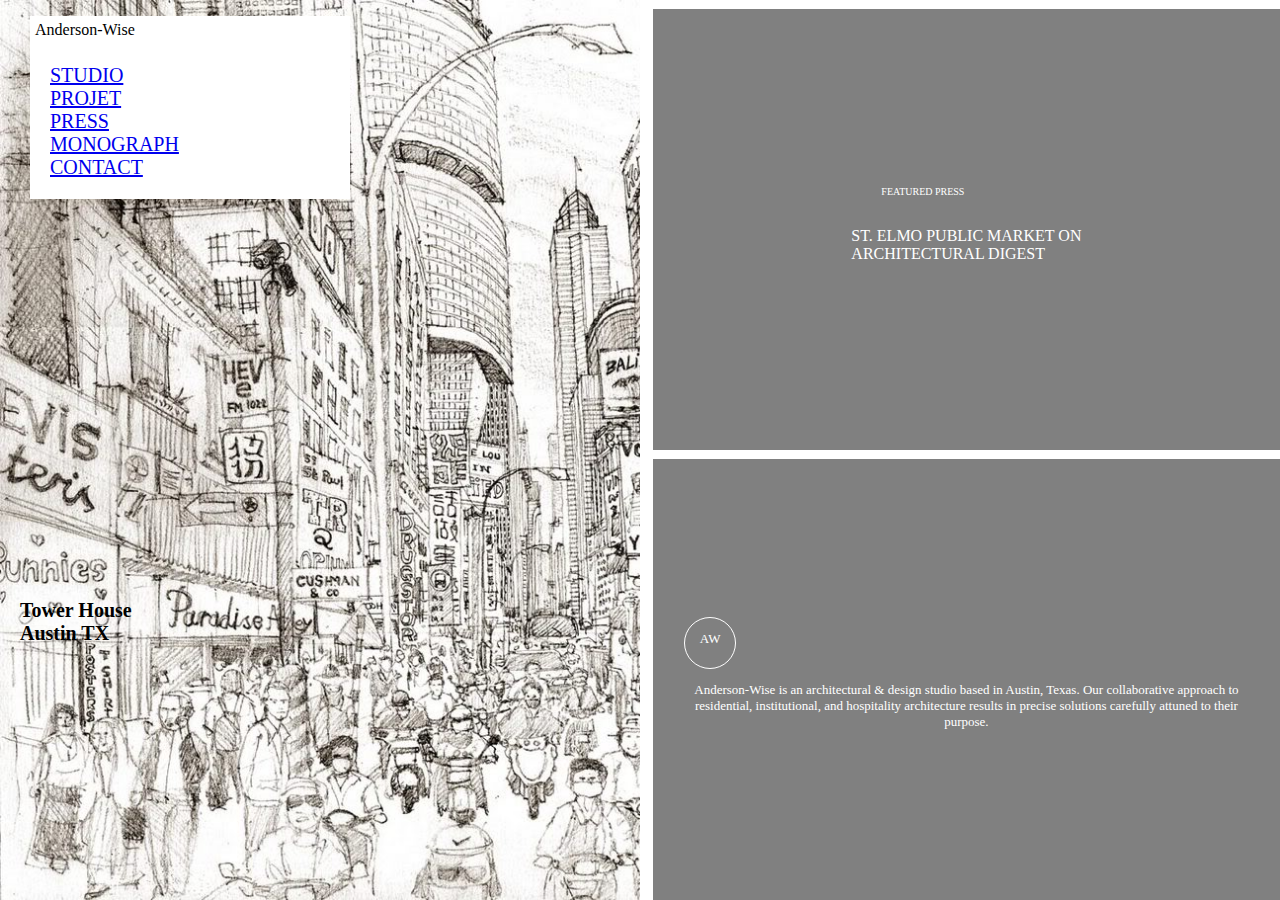
<file: index.html>
<!DOCTYPE html>
<html lang="en">
<head>
    <meta charset="UTF-8" name="viewport" content="width=device-width,initial-scale=1.0">
    <title>Simple-page</title>
    <link rel="stylesheet" href="home/pc.css">
    <link rel="stylesheet" href="home/mobile.css">
    <link rel="stylesheet" href="home/tab.css">
    <link rel="apple-touch-icon" sizes="180x180" href="home/apple-touch-icon.png">
<link rel="icon" type="image/png" sizes="32x32" href="home/favicon-32x32.png">
<link rel="icon" type="image/png" sizes="16x16" href="home/favicon-16x16.png">
<link rel="manifest" href="home/site.webmanifest">
<link rel="mask-icon" href="home/safari-pinned-tab.svg" color="#5bbad5">
<meta name="msapplication-TileColor" content="#da532c">
<meta name="theme-color" content="#ffffff">
</head>
<body>
<div class="prt">
    <div class="enf1">
        <div class="ban">
            <p class="soustitre">Anderson-Wise</p>
            <nav>
                <ul id="liste">
                    <li><a href="#">STUDIO</a></li>
                    <li><a href="#">PROJET</a></li>
                    <li><a href="#">PRESS</a></li>
                    <li><a href="#">MONOGRAPH</a></li>
                    <li><a href="#">CONTACT</a></li>
                </ul>
            </nav>
        </div>
        <h1 class="titre">Tower House<br>Austin TX </h1>
    </div>
    <div class="enf2">
        <div class="aside1">
            <div class="centre"><p class="titre1"> FEATURED PRESS</p>
                <p class="txt">ST. ELMO PUBLIC MARKET ON<br>ARCHITECTURAL DIGEST</p>
            </div>
        </div>
        <div class="aside2">
            <div class="bloc">
                <div class="rond">
                    <p>AW</p>
                </div>
                <p>Anderson-Wise is an architectural & design studio
                    based in Austin, Texas. Our collaborative approach to
                    residential, institutional, and hospitality architecture
                    results in precise solutions carefully attuned to their
                    purpose.
                </p>
            </div>
        </div>

    </div>
</div>

</body>
</html>
</file>
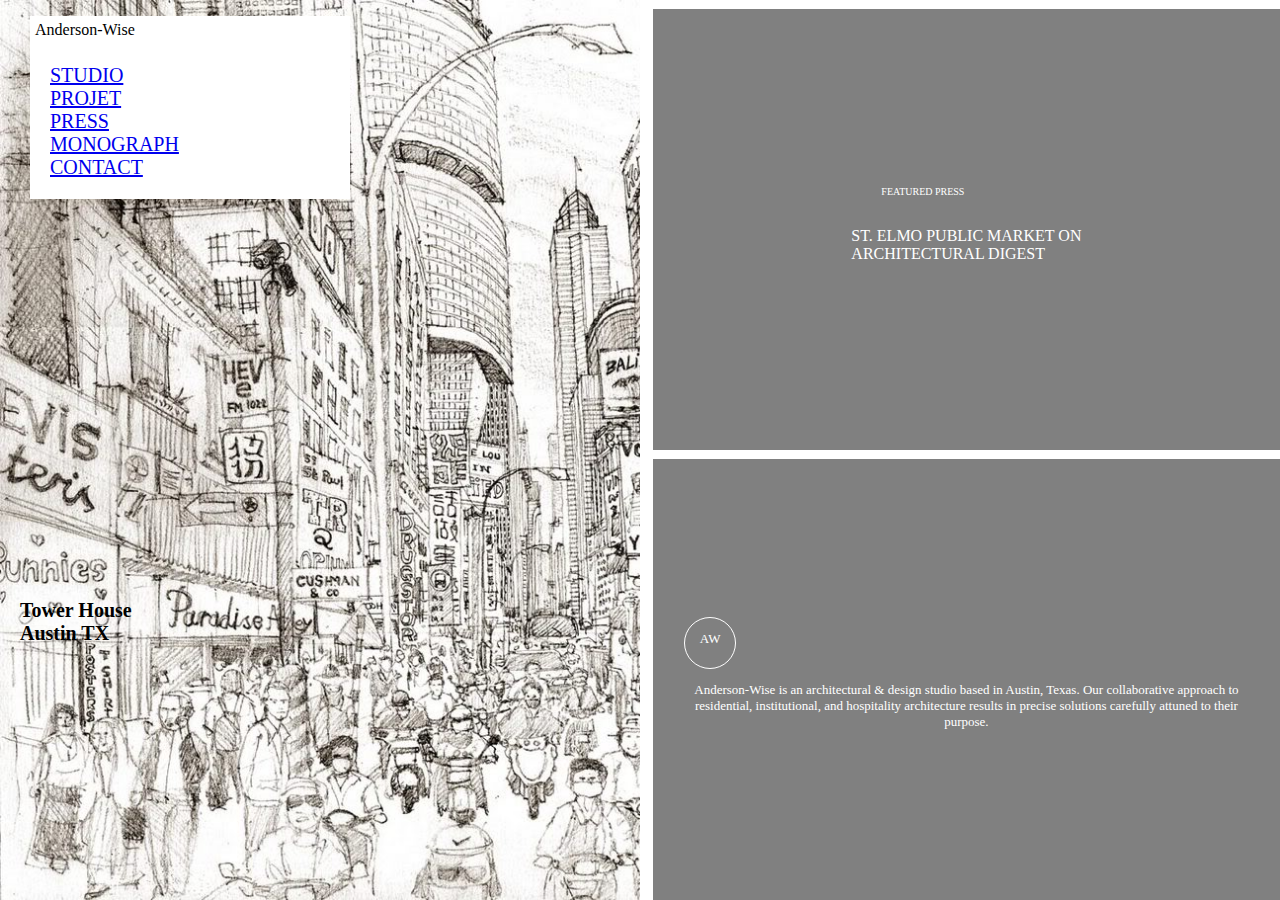
<file: home/index.html>
<!DOCTYPE html>
<html lang="en">
<head>
    <meta charset="UTF-8">
    <title>Simple-page</title>
    <link rel="stylesheet" href="/../assets/pc.css">
    <link rel="stylesheet" href="/../assets/mobile.css">
    <link rel="stylesheet" href="/../assets/tab.css">
</head>
<body>
<div class="prt">
    <div class="enf1">
        <div class="ban">
            <p class="soustitre">Anderson-Wise</p>
            <nav>
                <ul id="liste">
                    <li><a href="#">STUDIO</a></li>
                    <li><a href="#">PROJET</a></li>
                    <li><a href="#">PRESS</a></li>
                    <li><a href="#">MONOGRAPH</a></li>
                    <li><a href="#">CONTACT</a></li>
                </ul>
            </nav>
        </div>
        <h1 class="titre">Tower House<br>Austin TX </h1>
    </div>
    <div class="enf2">
        <div class="aside1">
            <div class="centre"><p class="titre1"> FEATURED PRESS</p>
                <p class="txt">ST. ELMO PUBLIC MARKET ON<br>ARCHITECTURAL DIGEST</p>
            </div>
        </div>
        <div class="aside2">
            <div class="bloc">
                <div class="rond">
                    <p>AW</p>
                </div>
                <p>Anderson-Wise is an architectural & design studio
                    based in Austin, Texas. Our collaborative approach to
                    residential, institutional, and hospitality architecture
                    results in precise solutions carefully attuned to their
                    purpose.
                </p>
            </div>
        </div>

    </div>
</div>

</body>
</html>
</file>
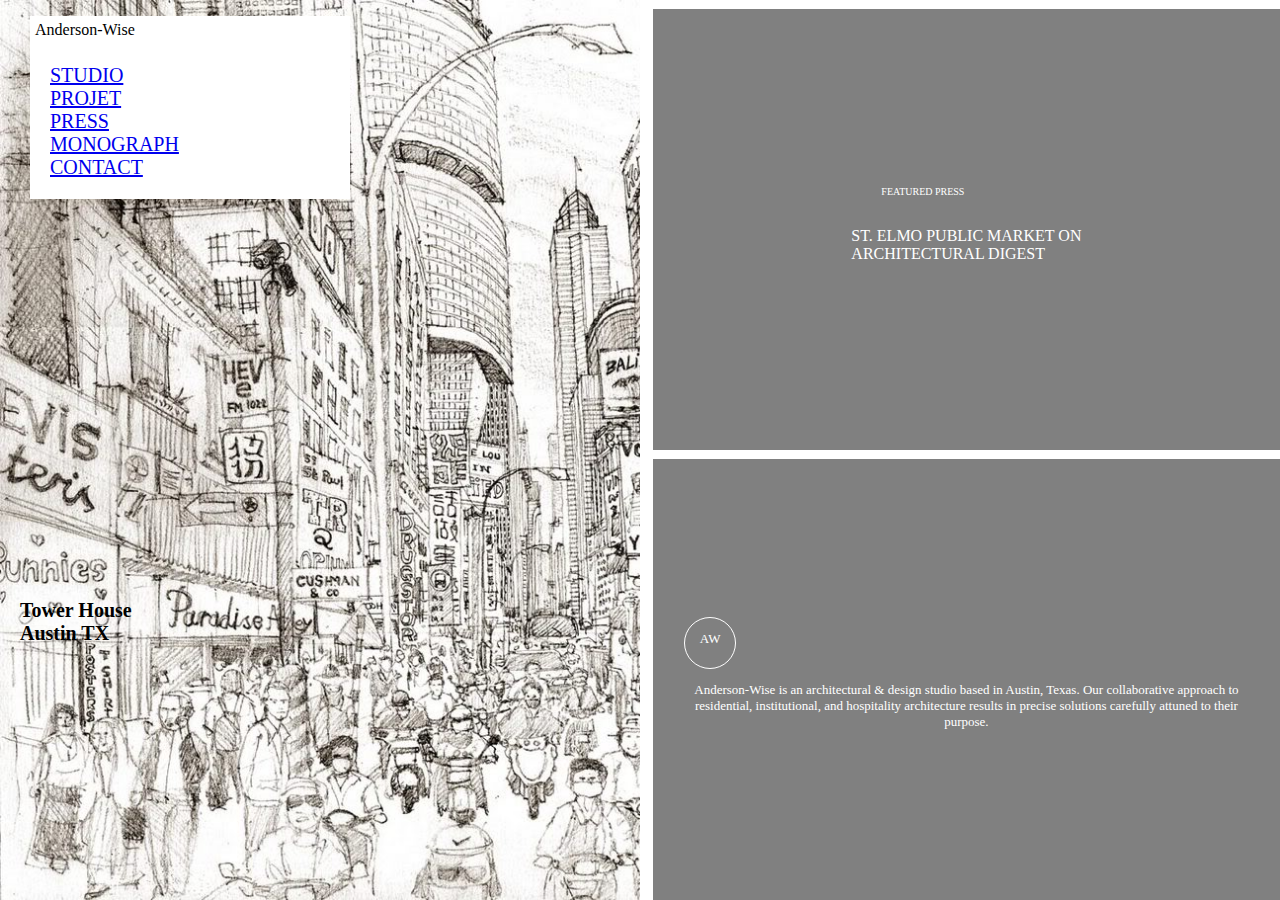
<file: home/home.html>
<!DOCTYPE html>
<html lang="en">
<head>
    <meta charset="UTF-8">
    <title>MediaQueries</title>
    <link rel="stylesheet" href="../assets/pc.css">
    <link rel="stylesheet" href="../assets/mobile.css">
    <link rel="stylesheet" href="../assets/tab.css">
</head>
<body>
<div class="prt">
    <div class="enf1">
        <div class="ban">
            <p class="soustitre">Anderson-Wise</p>
            <nav>
                <ul id="liste">
                    <li><a href="#">STUDIO</a></li>
                    <li><a href="#">PROJET</a></li>
                    <li><a href="#">PRESS</a></li>
                    <li><a href="#">MONOGRAPH</a></li>
                    <li><a href="#">CONTACT</a></li>
                </ul>
            </nav>
        </div>
        <h1 class="titre">Tower House<br>Austin TX </h1>
    </div>
    <div class="enf2">
        <div class="aside1">
            <div class="centre"><p class="titre1"> FEATURED PRESS</p>
                <p class="txt">ST. ELMO PUBLIC MARKET ON<br>ARCHITECTURAL DIGEST</p>
            </div>
        </div>
        <div class="aside2">
            <div class="bloc">
                <div class="rond">
                    <p>AW</p>
                </div>
                <p>Anderson-Wise is an architectural & design studio
                    based in Austin, Texas. Our collaborative approach to
                    residential, institutional, and hospitality architecture
                    results in precise solutions carefully attuned to their
                    purpose.
                </p>
            </div>
        </div>

    </div>
</div>

</body>
</html>
</file>
<file: home/pc.css>
@media all and (min-width:700px){
    body{
        margin: 0;
    }
    .prt{
        width: 100vw;
        height: 100vh;
        display: flex;
        justify-content: space-between;
    }
    .enf1{
        background-image: url("/home/samfr.jpg");
        background-repeat: no-repeat;
        background-size: cover;
        width: 50%;
        height: 100%;
    }
    .enf2{
        color: white;
        width: 49%;
        height: 100%;
        display: flex;
        flex-direction: column;
        justify-content: space-between;
    }
    .ban{
        width: 50%;
        margin-left: 30px;
    }
    .soustitre{
        background-color: white;
        margin-bottom: 0;
        padding: 5px;
    }
    .titre{
        font-size: 20px;
        margin-top: 400px;
        margin-left: 20px;
    }
    nav{
        display: flex;
    }
    #liste{
        width: 100%;
        background-color: white;
        list-style: none;
        font-size: 20px;
        margin-top: 0;
        margin-bottom: 0;
        padding: 20px;
    }
    .aside1{
        background-color: grey;
        height: 49%;
        width: 100%;
        margin: auto;
        display: flex;
    }
    .centre{
        margin: auto;
    }
    .titre1{
        font-size: 10px;
        margin-left: 50px;
    }
    .txt{
        margin: auto;
        padding: 20px;
    }
    .aside2{
        font-size: 13px;
        background-color: grey;
        height: 49%;
        text-align: center;
        display: flex;
    }
    .bloc{
        margin: auto;
        width: 90%;
    }
    .rond{
        width: 50px;
        height: 50px;
        border: 1px white solid;
        border-radius: 50px;
        margin-right: 80px;
    }





}
</file>
<file: home/mobile.css>
@media all and (max-width: 500px){

    body{
        margin: 0;
    }
       .prt{
           width: 100vw;
           height: 100vh;
           display: flex;
           flex-wrap: wrap;
           justify-content: space-between;
       }
       .enf1{
           background-image: url("home/samfr.jpg");
           background-repeat: no-repeat;
           background-size: cover;
           width: 100%;
           height: 50%;
       }
       .enf2{
           color: white;
           width: 100%;
           height: 49%;
           display: flex;
           flex-direction: column;
           justify-content: space-between;
       }
       .soustitre{
           margin-bottom: 0;
           margin-top: 0;
           padding-top: 20px;
           padding-left: 40px;
           background-color: white;
       }
       .titre{
           font-size: 20px;
           display: flex;
           justify-content: space-around;
           margin-top: 120px;
           background-color: grey;
           opacity: 0.6;
       }
       .titre br{
           display: none;
       }
       #liste{
           background-color: white;
           list-style: none;
           font-size: 10px;
           margin: 0;
           padding: 10px;
           height: 20px;
           display: flex;
           flex-wrap: wrap;
           justify-content: space-around;
       }
       .aside1{
           background-color: red;
           height: 49%;
           width: 100%;
           display: flex;
       }
       .centre{
           margin: auto;
       }
       .titre1{
           font-size: 10px;
           margin-left: 50px;
           color: red;
           transition: all;
       }
       .txt{
           margin: auto;
           padding-top: 20px;
       }
       .aside2{
           font-size: 13px;
           background-color: red;
           height: 49%;
           width: 100%;
           text-align: center;
           display: flex;
       }
       .bloc{
           margin: auto;
           width: 90%;
       }
       .rond{
           width: 50px;
           height: 50px;
           border: 1px white solid;
           border-radius: 50px;
           margin-right: 80px;
           transition: all;
       }
       .rond :hover{
           color: red;
       }
   
   
   }
</file>
<file: home/tab.css>
@media all and (min-width: 501px) and (max-width: 700px){

    body{
        margin: 0;
    }
   .prt{
       width: 100vw;
       height: 100vh;
       display: flex;
       flex-wrap: wrap;
       justify-content: space-between;
   }
   .enf1{
       background-image: url("home/samfr.jpg");
       background-repeat: no-repeat;
       background-size: cover;
       width: 100%;
       height: 50%;
   }
   .enf2{
       color: white;
       width: 100%;
       height: 49%;
       display: flex;
       justify-content: space-around;
   }
   .ban{
       height: 200px;
       width: 200px;
       margin-left: 40px;
       display: flex;
       flex-direction: column;
   }
   .soustitre{
       background-color: white;
       margin-bottom: 0;
       justify-content: space-around;
       padding-left: 15px;
   }
   .titre{
       font-size: 20px;
       margin-left: 20px;
       margin-top: 70px;
       justify-content: space-around;
   }
   #liste{
       background-color: white;
       list-style: none;
       font-size: 20px;
       margin: 0;
       padding-left: 15px;
   }
   .aside1{
       background-color: pink;
       height: 80%;
       width: 46%;
       display: flex;
       padding: 10px;
       margin-top: 45px;
   }
   .centre{
       margin: auto;
   }
   .titre1{
       font-size: 10px;
       margin-left: 50px;
   }
   .txt{
       margin: auto;
       padding-top: 20px;
   }
   .aside2{
       font-size: 13px;
       background-color: pink;
       height: 80%;
       width: 46%;
       text-align: center;
       display: flex;
       padding: 10px;
       margin-top: 45px;
   }
   .bloc{
       margin: auto;
       width: 90%;
   }
   .rond{
       width: 50px;
       height: 50px;
       border: 1px white solid;
       border-radius: 50px;
       margin-left: 80px;
   }
   
   
   }
</file>
<file: assets/pc.css>
@media all and (min-width:700px){
    body{
        margin: 0;
    }
    .prt{
        width: 100vw;
        height: 100vh;
        display: flex;
        justify-content: space-between;
    }
    .enf1{
        background-image: url("/../assets/samfr.jpg");
        background-repeat: no-repeat;
        background-size: cover;
        width: 50%;
        height: 100%;
    }
    .enf2{
        color: white;
        width: 49%;
        height: 100%;
        display: flex;
        flex-direction: column;
        justify-content: space-between;
    }
    .ban{
        width: 50%;
        margin-left: 30px;
    }
    .soustitre{
        background-color: white;
        margin-bottom: 0;
        padding: 5px;
    }
    .titre{
        font-size: 20px;
        margin-top: 400px;
        margin-left: 20px;
    }
    nav{
        display: flex;
    }
    #liste{
        width: 100%;
        background-color: white;
        list-style: none;
        font-size: 20px;
        margin-top: 0;
        margin-bottom: 0;
        padding: 20px;
    }
    .aside1{
        background-color: grey;
        height: 49%;
        width: 100%;
        margin: auto;
        display: flex;
    }
    .centre{
        margin: auto;
    }
    .titre1{
        font-size: 10px;
        margin-left: 50px;
    }
    .txt{
        margin: auto;
        padding: 20px;
    }
    .aside2{
        font-size: 13px;
        background-color: grey;
        height: 49%;
        text-align: center;
        display: flex;
    }
    .bloc{
        margin: auto;
        width: 90%;
    }
    .rond{
        width: 50px;
        height: 50px;
        border: 1px white solid;
        border-radius: 50px;
        margin-right: 80px;
    }





}
</file>
<file: assets/mobile.css>
@media all and (max-width: 500px){

    body{
        margin: 0;
    }
       .prt{
           width: 100vw;
           height: 100vh;
           display: flex;
           flex-wrap: wrap;
           justify-content: space-between;
       }
       .enf1{
           background-image: url("../assets/samfr.jpg");
           background-repeat: no-repeat;
           background-size: cover;
           width: 100%;
           height: 50%;
       }
       .enf2{
           color: white;
           width: 100%;
           height: 49%;
           display: flex;
           flex-direction: column;
           justify-content: space-between;
       }
       .soustitre{
           margin-bottom: 0;
           margin-top: 0;
           padding-top: 20px;
           padding-left: 40px;
           background-color: white;
       }
       .titre{
           font-size: 20px;
           display: flex;
           justify-content: space-around;
           margin-top: 120px;
           background-color: grey;
           opacity: 0.6;
       }
       .titre br{
           display: none;
       }
       #liste{
           background-color: white;
           list-style: none;
           font-size: 10px;
           margin: 0;
           padding: 10px;
           height: 20px;
           display: flex;
           flex-wrap: wrap;
           justify-content: space-around;
       }
       .aside1{
           background-color: red;
           height: 49%;
           width: 100%;
           display: flex;
       }
       .centre{
           margin: auto;
       }
       .titre1{
           font-size: 10px;
           margin-left: 50px;
           color: red;
           transition: all;
       }
       .txt{
           margin: auto;
           padding-top: 20px;
       }
       .aside2{
           font-size: 13px;
           background-color: red;
           height: 49%;
           width: 100%;
           text-align: center;
           display: flex;
       }
       .bloc{
           margin: auto;
           width: 90%;
       }
       .rond{
           width: 50px;
           height: 50px;
           border: 1px white solid;
           border-radius: 50px;
           margin-right: 80px;
           transition: all;
       }
       .rond :hover{
           color: red;
       }
   
   
   }
</file>
<file: assets/tab.css>
@media all and (min-width: 501px) and (max-width: 700px){

    body{
        margin: 0;
    }
   .prt{
       width: 100vw;
       height: 100vh;
       display: flex;
       flex-wrap: wrap;
       justify-content: space-between;
   }
   .enf1{
       background-image: url("../assets/samfr.jpg");
       background-repeat: no-repeat;
       background-size: cover;
       width: 100%;
       height: 50%;
   }
   .enf2{
       color: white;
       width: 100%;
       height: 49%;
       display: flex;
       justify-content: space-around;
   }
   .ban{
       height: 200px;
       width: 200px;
       margin-left: 40px;
       display: flex;
       flex-direction: column;
   }
   .soustitre{
       background-color: white;
       margin-bottom: 0;
       justify-content: space-around;
       padding-left: 15px;
   }
   .titre{
       font-size: 20px;
       margin-left: 20px;
       margin-top: 70px;
       justify-content: space-around;
   }
   #liste{
       background-color: white;
       list-style: none;
       font-size: 20px;
       margin: 0;
       padding-left: 15px;
   }
   .aside1{
       background-color: pink;
       height: 80%;
       width: 46%;
       display: flex;
       padding: 10px;
       margin-top: 45px;
   }
   .centre{
       margin: auto;
   }
   .titre1{
       font-size: 10px;
       margin-left: 50px;
   }
   .txt{
       margin: auto;
       padding-top: 20px;
   }
   .aside2{
       font-size: 13px;
       background-color: pink;
       height: 80%;
       width: 46%;
       text-align: center;
       display: flex;
       padding: 10px;
       margin-top: 45px;
   }
   .bloc{
       margin: auto;
       width: 90%;
   }
   .rond{
       width: 50px;
       height: 50px;
       border: 1px white solid;
       border-radius: 50px;
       margin-left: 80px;
   }
   
   
   }
</file>
